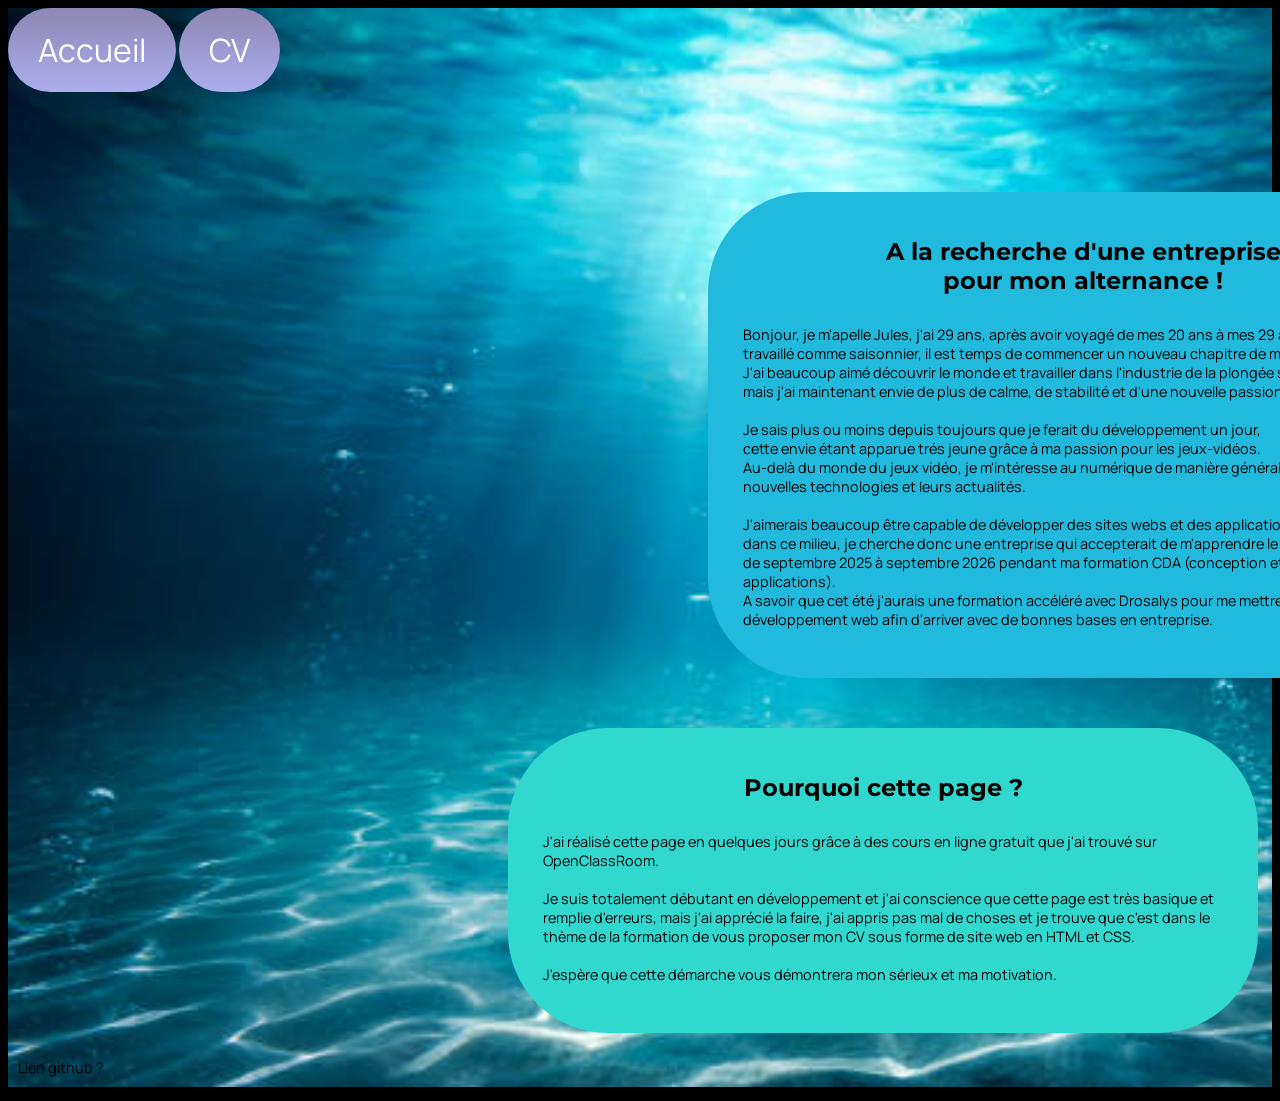
<file: index.html>
<!DOCTYPE html>
<html lang="fr">

<head>
    <meta charset="utf-8" >
    <title> Acceuil: Recherche d'alternance </title>
    <link href="style.css" rel="stylesheet" >
    <link rel="preconnect" href="https://fonts.googleapis.com">
    <link rel="preconnect" href="https://fonts.gstatic.com" crossorigin>
    <link href="https://fonts.googleapis.com/css2?family=Manrope&family=Montserrat&display=swap" rel="stylesheet">

</head>

<body>
<div class="banner">
    <header>
        <nav>
            <a href="index.html">Accueil</a> 
            <a href="CV.html">CV</a>
        </nav>
    </header>

    <main>
    <div class="accueil-1">        
        <section>
            <h2>A la recherche d'une entreprise <br/> pour mon alternance ! </h1>
            <p> 
                Bonjour, je m'apelle Jules, j'ai 29 ans, après avoir voyagé de mes 20 ans à mes 29 ans et <br/>
                travaillé comme saisonnier, il est temps de commencer un nouveau chapitre de ma vie. <br/>
                J'ai beaucoup aimé découvrir le monde et travailler dans l'industrie de la plongée sous-marine,<br/>
                mais j'ai maintenant envie de plus de calme, de stabilité et d'une nouvelle passion.<br/>
                <br/>
                Je sais plus ou moins depuis toujours que je ferait du développement un jour, <br/>
                cette envie étant apparue trés jeune grâce à ma passion pour les jeux-vidéos.<br/>
                Au-delà du monde du jeux vidéo, je m'intéresse au numérique de manière générale en suivant les <br/>
                nouvelles technologies et leurs actualités. <br/>
                <br/>
                J'aimerais beaucoup être capable de développer des sites webs et des applications et travailler <br/>
                dans ce milieu, je cherche donc une entreprise qui accepterait de m'apprendre le métier en alternance <br/>
                de septembre 2025 à septembre 2026 pendant ma formation CDA (conception et développement des applications). <br/>
                A savoir que cet été j'aurais une formation accéléré avec Drosalys pour me mettre à niveau en développement web
                afin d'arriver avec de bonnes bases en entreprise. 

            </p>
        </section>
    </div>
    <div class="accueil-2">
        <section>
            <h2>Pourquoi cette page ?</h2>

            <p> J'ai réalisé cette page en quelques jours grâce à des cours en ligne gratuit que j'ai trouvé sur OpenClassRoom. <br/>
                <br/>
            Je suis totalement débutant en développement et j'ai conscience que cette page est très basique et remplie d'erreurs,
            mais j'ai apprécié la faire, j'ai appris pas mal de choses et je trouve que c'est dans le thème de la formation
            de vous proposer mon CV sous forme de site web en HTML et CSS. <br/>
            <br/>
            J'espère que cette démarche vous démontrera mon sérieux et ma motivation.
        </p>

        </section>
    </div>
    </main>
    <footer>  
        <p>Lien github ?</p>
    </footer>
</div>   
</body>

</html>
</file>
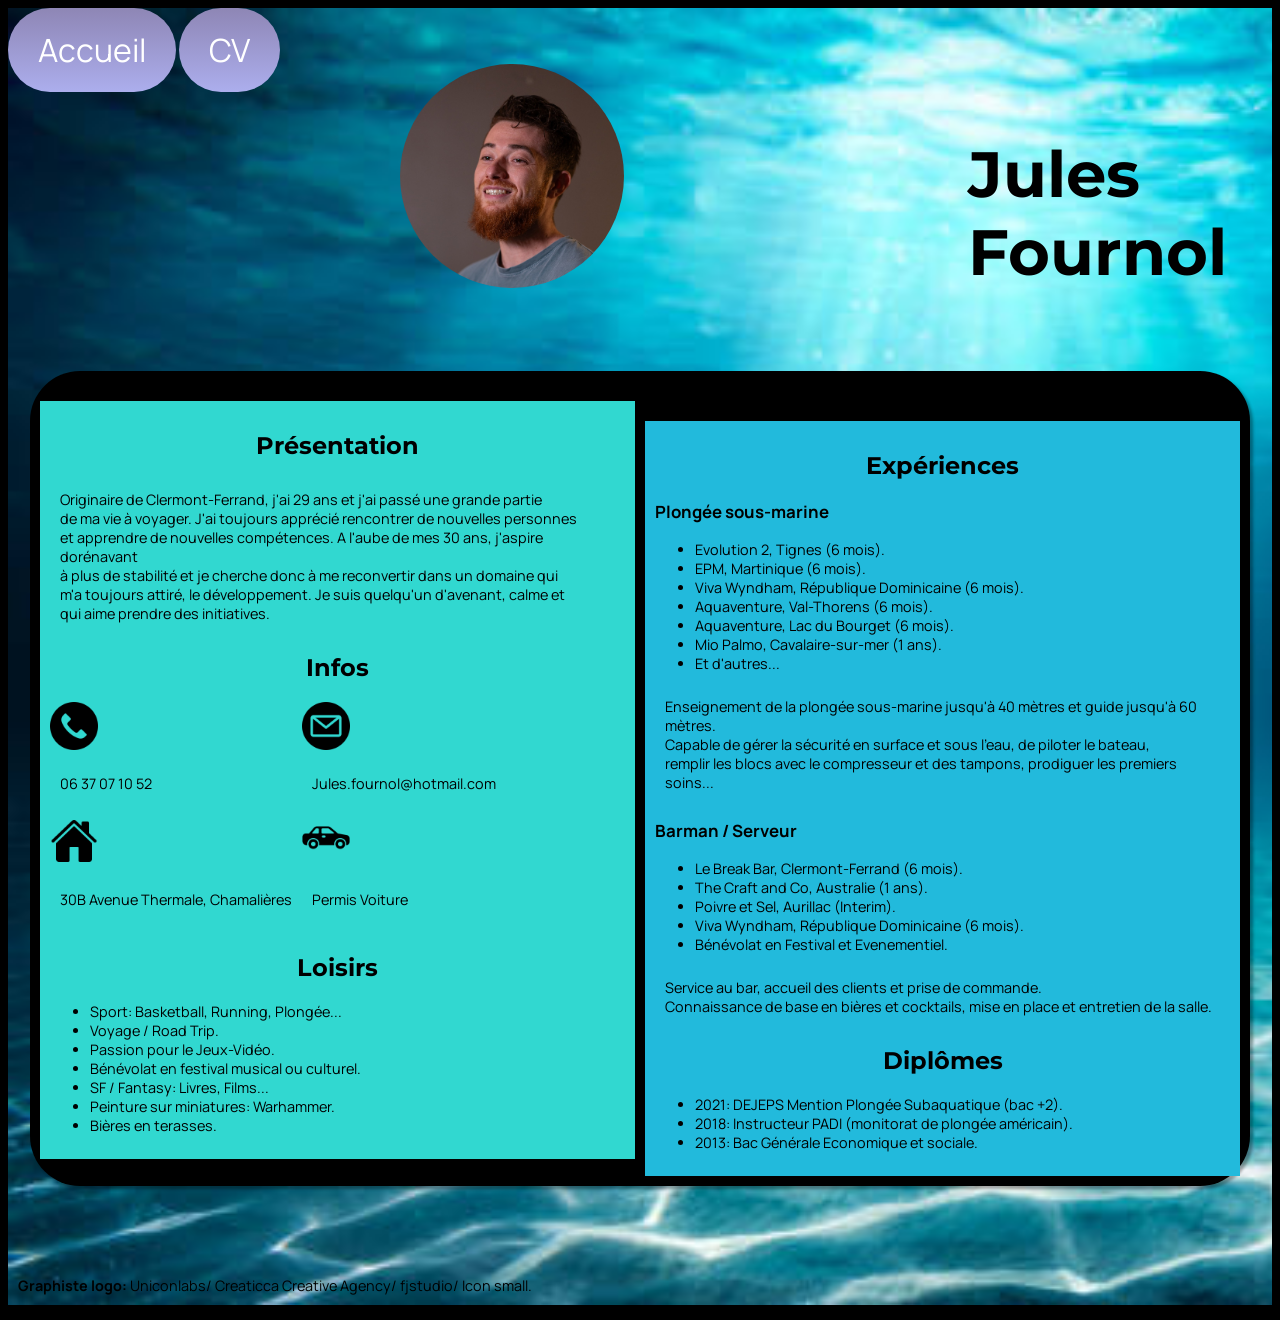
<file: CV.html>
<!DOCTYPE html>
<html lang="fr">

<head>
    <meta charset="utf-8" >
    <title> CV Jules Fournol </title>
    <link href="style.css" rel="stylesheet" >
    <link rel="preconnect" href="https://fonts.googleapis.com">
    <link rel="preconnect" href="https://fonts.gstatic.com" crossorigin>
    <link href="https://fonts.googleapis.com/css2?family=Manrope&family=Montserrat&display=swap" rel="stylesheet">

</head>

<body> 
<div class="banner">
    <header>

        <div class="lien">
          <nav>
            <a href="index.html">Accueil</a> 
            <a href="CV.html">CV</a>
          </nav>
        </div> 

        <div class="photo-profil">       
            <img src="images/photo-jules.jpg" alt="Photo Jules">
        </div>

        <div class="prenom-nom">
            <h1>Jules
                <br/>
                Fournol
            </h1>
        </div>

    </header>
<div class="conteneur">
   
    <aside>
        <section>
         <div class="aside">
             <h2>Présentation</h2>
 
             <p>Originaire de Clermont-Ferrand, j'ai 29 ans et j'ai passé une grande partie </br> 
                de ma vie à voyager. J'ai toujours apprécié rencontrer de nouvelles personnes </br> 
                et apprendre de nouvelles compétences. A l'aube de mes 30 ans, j'aspire dorénavant </br> 
                à plus de stabilité et je cherche donc à me reconvertir dans un domaine qui </br> 
                m'a toujours attiré, le développement. Je suis quelqu'un d'avenant, calme et  </br> 
                qui aime prendre des initiatives.
             </p>
 
            <h2>Infos</h2>   
            <div class="logo">   
            <div class="logo-gauche">
                      <img src="images/logo-telephone.png"/><p>06 37 07 10 52</p> 
                      <img src="images/logo-maison.png" /><p>30B Avenue Thermale, Chamalières</p>
            </div>
            <div class="logo-droite">
                      <img src="images/logo-mail.png"/> <p>Jules.fournol@hotmail.com</p>
                      <img src="images/logo-voiture.png"/><p>Permis Voiture</p>
            </div>
            </div>

            <h2>Loisirs</h2>
               <ul>
                 <li>Sport: Basketball, Running, Plongée...</li>
                 <li>Voyage / Road Trip.</li>
                 <li>Passion pour le Jeux-Vidéo.</li>
                 <li>Bénévolat en festival musical ou culturel.</li>
                 <li>SF / Fantasy: Livres, Films...</li>
                 <li>Peinture sur miniatures: Warhammer.</li>
                 <li>Bières en terasses.</li>
               </ul>
         </div>
         </section>
     </aside>

    <main>
        
    <section>
    <div class="main">    
        
        <h2>Expériences</h2>
                <h3>Plongée sous-marine</h3>
                  <ul>
                      <li>Evolution 2, Tignes (6 mois).</li>
                      <li>EPM, Martinique (6 mois).</li>
                      <li>Viva Wyndham, République Dominicaine (6 mois).</li>
                      <li>Aquaventure, Val-Thorens (6 mois).</li>
                      <li>Aquaventure, Lac du Bourget (6 mois).</li>
                      <li>Mio Palmo, Cavalaire-sur-mer (1 ans).</li>
                      <li>Et d'autres...</li>
                  </ul>
                  <p>
                    Enseignement de la plongée sous-marine jusqu'à 40 mètres et guide jusqu'à 60 mètres. <br/>
                    Capable de gérer la sécurité en surface et sous l'eau, de piloter le bateau,<br/>
                    remplir les blocs avec le compresseur et des tampons, prodiguer les premiers soins...
                  </p>
                <h3>Barman / Serveur</h3>
                  <ul>
                      <li>Le Break Bar, Clermont-Ferrand (6 mois).</li>
                      <li>The Craft and Co, Australie (1 ans).</li>
                      <li>Poivre et Sel, Aurillac (Interim).</li>
                      <li>Viva Wyndham, République Dominicaine (6 mois).</li>
                      <li>Bénévolat en Festival et Evenementiel.</li>
                  </ul>
                   <p>
                    Service au bar, accueil des clients et prise de commande.<br/>
                    Connaissance de base en bières et cocktails, mise en place et entretien de la salle.<br/>
                   </p>
        
        <h2>Diplômes</h2>
            <ul>
                <li>2021: DEJEPS Mention Plongée Subaquatique (bac +2).</li>
                <li>2018: Instructeur PADI (monitorat de plongée américain).</li>
                <li>2013: Bac Générale Economique et sociale.</li>
            </ul>
    </div>
    </section>
        

    </main>
    

</div>   
   
<footer>
        <p><strong>Graphiste logo:</strong> Uniconlabs/ Creaticca Creative Agency/ fjstudio/ Icon small.
        </p>
</footer>
</div>
</body>

</html>
</file>
<file: style.css>
.photo-profil img{
    border-radius: 250px;
    width: 14rem;
    height: 14rem;
    border-width: 4px;
    border-color: #27384C;
}

a {
  display: inline-block;
  background: linear-gradient(#8e86b5, #acaeed);
  color: white;
  border-radius: 50px;
  padding: 20px 30px;
  font-size: 2rem;
  text-decoration: none;
}

.logo{
  display:flex;
}

.logo img{
    width: 3rem;
    height: 3rem;
    display:flex
}

.logo-droite{
left:50px;
}

.conteneur{
    display: grid;
    grid-template-columns: 1fr 1fr;
    grid-template-rows: auto;
    gap:10px;
    width: 1200px;
    margin: 80px auto;
    padding: 10px;
    box-shadow: 3px 3px 3px rgba(0,0,0,0.12), 3px 3px 3px rgba(0,0,0,0.24);
    background-color: black;
    border-radius: 50px;
  }

.photo-profil{
  border-radius: 9999px;
  border-width: 40px;
  border-color: white;
  top: 4rem;
  left: 25rem;
  position: absolute;
  }

.prenom-nom{
  font-size: 2rem;
  left: 60rem;
  position: relative;

}

body{
  font-family:'Manrope', sans-serif;
  font-size: 0.9em;
  background-color:black;
}

.aside{
  background-color:#31d8d0;
  padding:10px; 
  margin-top: 20px;
}

.main{
  background-color: #22badc;
  padding: 10px;
  margin-top: 40px;
}

h2{
  text-align: center;
  font-size: 1.5rem;;
}

p{
  text-align: left;
  padding: 10px ;
}

h1, h2{
  font-family: 'Montserrat', sans-serif;
}

.banner{
  background-image: url('images/image-fond.jpg');
  background-size: cover;
  background-size: fixed;
  background-size: center;
}

.accueil-1{
  background-color: #22badc;
  padding: 25px;
  margin-left: 700px;
  margin-top: 100px;
  width: 700px;
  height: auto;
  display:flex;
  border-radius: 100px;

}

.accueil-2{
  background-color: #31d8d0;
  padding: 25px;
  margin-left: 500px;
  margin-top: 50px;
  width: 700px;
  height: auto;
  display:flex;
  border-radius: 100px;
}
</file>
